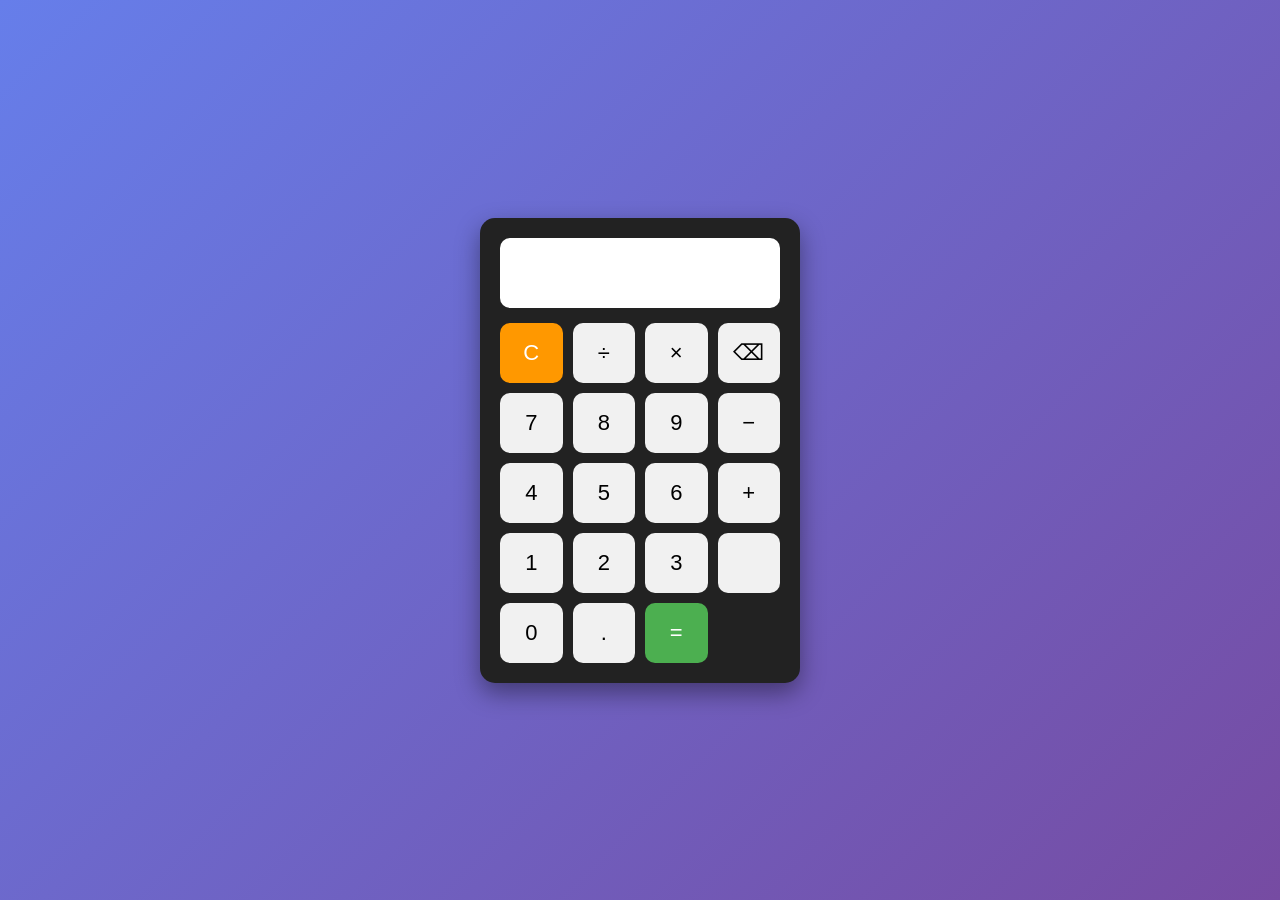
<file: CodeAlpha_Calculator/index.html>
<!DOCTYPE html>
<html lang="en">
<head>
    <meta charset="UTF-8">
    <meta name="viewport" content="width=device-width, initial-scale=1.0">
    <title>Calculator</title>
    <link rel="stylesheet" href="style.css">
</head>
<body>

<div class="calculator">

    <input type="text" id="display" readonly>

    <div class="buttons">

        <button onclick="clearDisplay()" class="operator">C</button>
        <button onclick="appendValue('/')">÷</button>
        <button onclick="appendValue('*')">×</button>
        <button onclick="deleteLast()">⌫</button>

        <button onclick="appendValue('7')">7</button>
        <button onclick="appendValue('8')">8</button>
        <button onclick="appendValue('9')">9</button>
        <button onclick="appendValue('-')">−</button>

        <button onclick="appendValue('4')">4</button>
        <button onclick="appendValue('5')">5</button>
        <button onclick="appendValue('6')">6</button>
        <button onclick="appendValue('+')">+</button>

        <button onclick="appendValue('1')">1</button>
        <button onclick="appendValue('2')">2</button>
        <button onclick="appendValue('3')">3</button>
        <button rowspan="2"></button>

        <button onclick="appendValue('0')">0</button>
        <button onclick="appendValue('.')">.</button>
        <button onclick="calculate()" class="equal">=</button>

    </div>

</div>

<script src="script.js"></script>

</body>
</html>
</file>
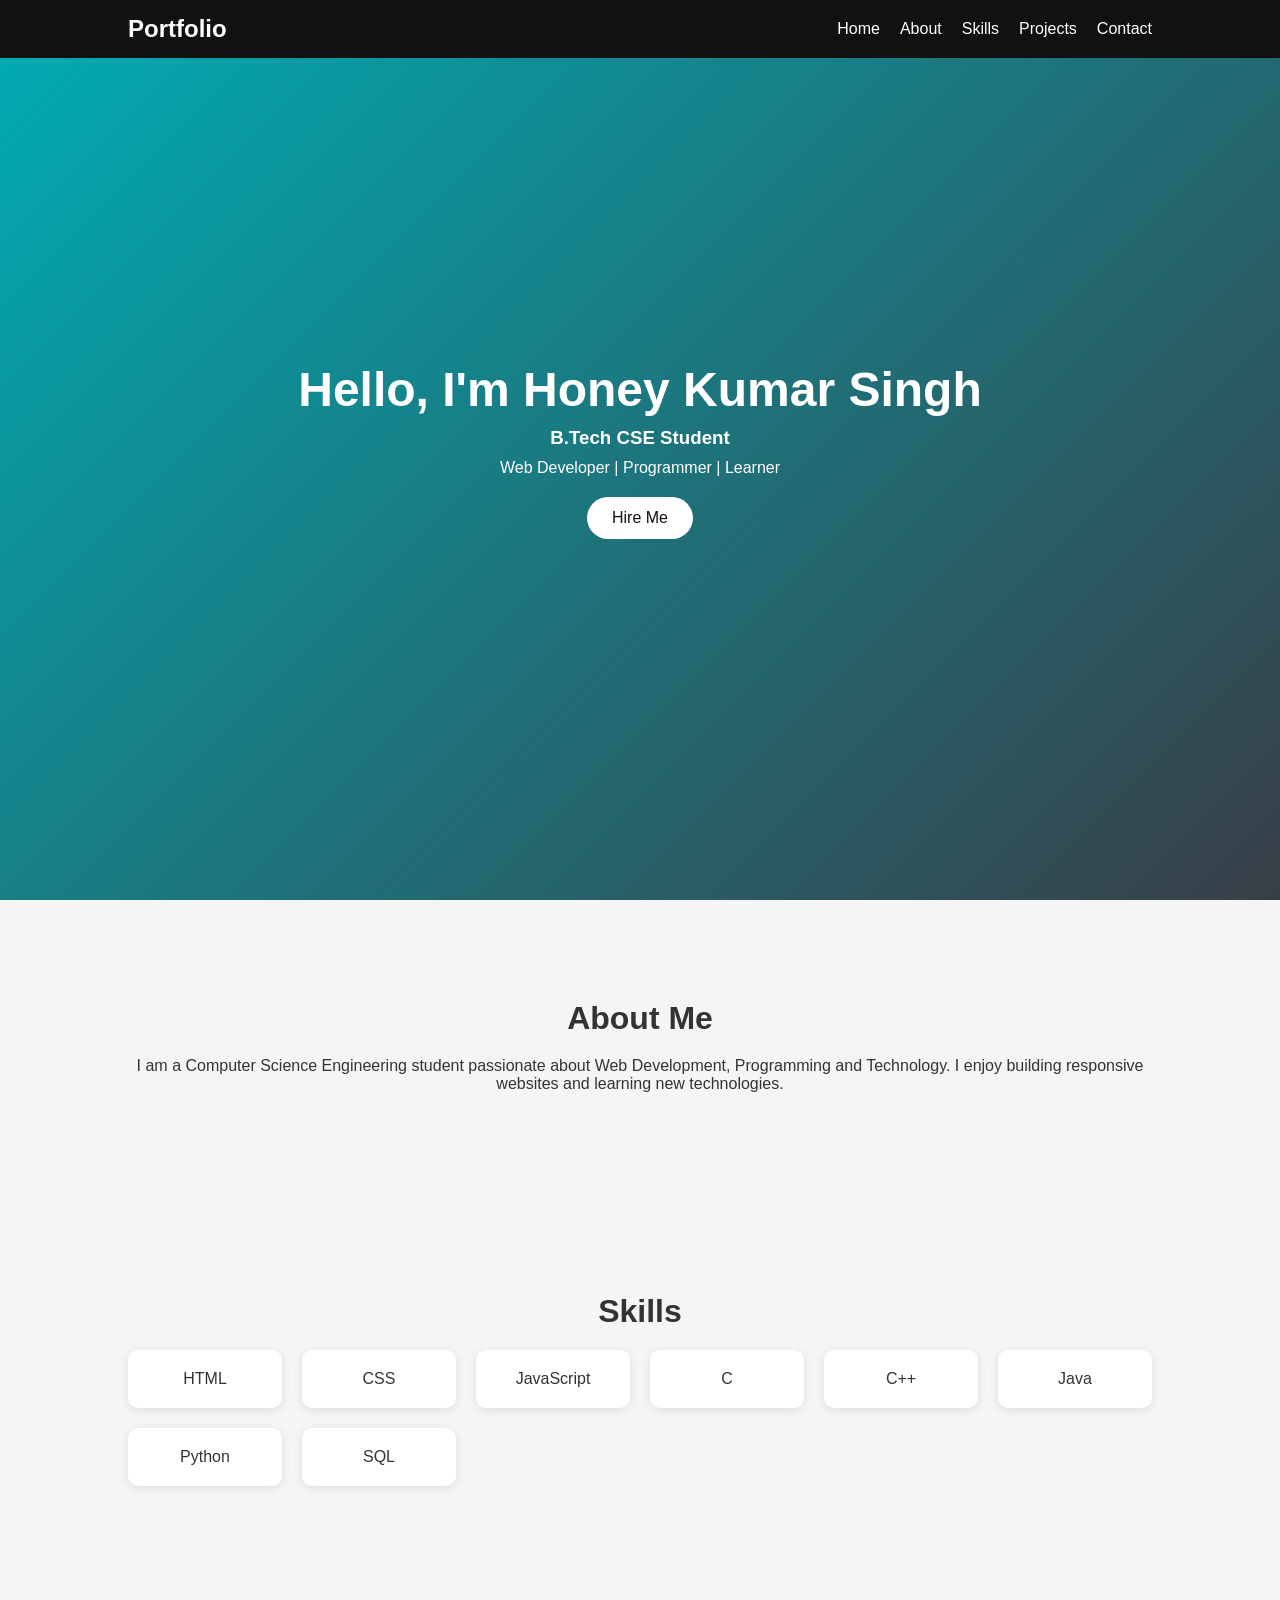
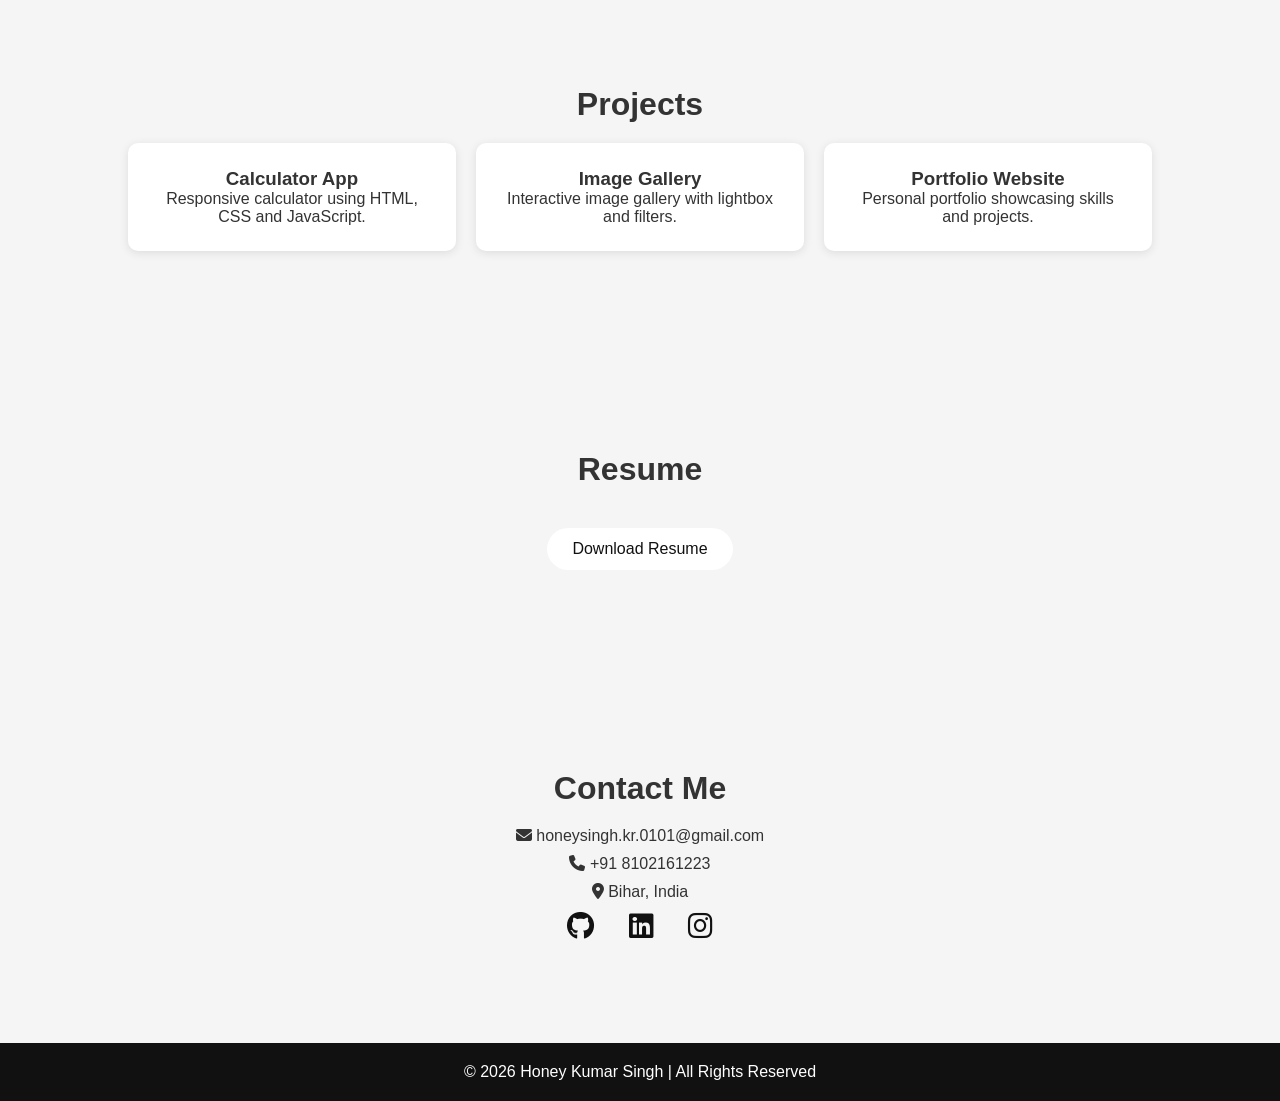
<file: CodeAlpha_Portfolio Site/index.html>
<!DOCTYPE html>
<html lang="en">
<head>
    <meta charset="UTF-8">
    <meta name="viewport" content="width=device-width, initial-scale=1.0">
    <title>My Portfolio</title>

    <link rel="stylesheet" href="style.css">

    <link rel="stylesheet"
    href="https://cdnjs.cloudflare.com/ajax/libs/font-awesome/6.5.1/css/all.min.css">

</head>
<body>

    <header>
        <nav>
            <h2 class="logo">Portfolio</h2>

            <ul>
                <li><a href="#home">Home</a></li>
                <li><a href="#about">About</a></li>
                <li><a href="#skills">Skills</a></li>
                <li><a href="#projects">Projects</a></li>
                <li><a href="#contact">Contact</a></li>
            </ul>
        </nav>
    </header>

    <section id="home" class="hero">
        <div class="hero-content">
            <h1>Hello, I'm Honey Kumar Singh</h1>
            <h3>B.Tech CSE Student</h3>
            <p>Web Developer | Programmer | Learner</p>

            <a href="#contact" class="btn">Hire Me</a>
        </div>
    </section>

    <section id="about" class="section reveal">
        <h2>About Me</h2>

        <p>
            I am a Computer Science Engineering student passionate
            about Web Development, Programming and Technology.
            I enjoy building responsive websites and learning new technologies.
        </p>
    </section>

    <section id="skills" class="section reveal">
        <h2>Skills</h2>

        <div class="skills-container">
            <div class="skill-card">HTML</div>
            <div class="skill-card">CSS</div>
            <div class="skill-card">JavaScript</div>
            <div class="skill-card">C</div>
            <div class="skill-card">C++</div>
            <div class="skill-card">Java</div>
            <div class="skill-card">Python</div>
            <div class="skill-card">SQL</div>
        </div>
    </section>

    <section id="projects" class="section reveal">
        <h2>Projects</h2>

        <div class="project-container">

            <div class="project-card">
                <h3>Calculator App</h3>
                <p>Responsive calculator using HTML, CSS and JavaScript.</p>
            </div>

            <div class="project-card">
                <h3>Image Gallery</h3>
                <p>Interactive image gallery with lightbox and filters.</p>
            </div>

            <div class="project-card">
                <h3>Portfolio Website</h3>
                <p>Personal portfolio showcasing skills and projects.</p>
            </div>

        </div>
    </section>

    <section class="section reveal">
        <h2>Resume</h2>

        <a href="resume.pdf" class="btn" download>
            Download Resume
        </a>
    </section>

    <section id="contact" class="section reveal">
        <h2>Contact Me</h2>

        <div class="contact-info">
            <p><i class="fas fa-envelope"></i> honeysingh.kr.0101@gmail.com</p>
            <p><i class="fas fa-phone"></i> +91 8102161223</p>
            <p><i class="fas fa-location-dot"></i> Bihar, India</p>
        </div>

        <div class="social-links">
            <a href="#"><i class="fab fa-github"></i></a>
            <a href="#"><i class="fab fa-linkedin"></i></a>
            <a href="#"><i class="fab fa-instagram"></i></a>
        </div>
    </section>

    <footer>
        <p>© 2026 Honey Kumar Singh | All Rights Reserved</p>
    </footer>

    <script src="script.js"></script>

</body>
</html>
</file>
<file: CodeAlpha_Calculator/style.css>
*{
    margin:0;
    padding:0;
    box-sizing:border-box;
    font-family:Arial, sans-serif;
}

body{
    height:100vh;
    display:flex;
    justify-content:center;
    align-items:center;
    background:linear-gradient(135deg,#667eea,#764ba2);
}

.calculator{
    width:320px;
    background:#222;
    padding:20px;
    border-radius:15px;
    box-shadow:0 10px 25px rgba(0,0,0,0.4);
}

#display{
    width:100%;
    height:70px;
    font-size:28px;
    text-align:right;
    padding:10px;
    border:none;
    border-radius:10px;
    margin-bottom:15px;
    background:#fff;
}

.buttons{
    display:grid;
    grid-template-columns:repeat(4,1fr);
    gap:10px;
}

button{
    height:60px;
    font-size:22px;
    border:none;
    border-radius:10px;
    cursor:pointer;
    transition:0.3s;
}

button:hover{
    transform:scale(1.05);
}

button:active{
    transform:scale(0.95);
}

.operator{
    background:#ff9800;
    color:white;
}

.equal{
    background:#4caf50;
    color:white;
}

button:not(.operator):not(.equal){
    background:#f1f1f1;
}

@media(max-width:400px){

    .calculator{
        width:95%;
    }

    button{
        height:55px;
        font-size:20px;
    }

    #display{
        font-size:24px;
    }
}
</file>
<file: CodeAlpha_Portfolio Site/style.css>
*{
    margin:0;
    padding:0;
    box-sizing:border-box;
    font-family:'Segoe UI',sans-serif;
}

html{
    scroll-behavior:smooth;
}

body{
    background:#f5f5f5;
    color:#333;
}


header{
    position:fixed;
    width:100%;
    top:0;
    background:#111;
    z-index:1000;
}

nav{
    display:flex;
    justify-content:space-between;
    align-items:center;
    padding:15px 10%;
}

.logo{
    color:white;
}

nav ul{
    display:flex;
    list-style:none;
}

nav ul li{
    margin-left:20px;
}

nav ul li a{
    color:white;
    text-decoration:none;
    transition:0.3s;
}

nav ul li a:hover{
    color:#00adb5;
}


.hero{
    height:100vh;
    display:flex;
    justify-content:center;
    align-items:center;
    text-align:center;
    background:linear-gradient(135deg,#00adb5,#393e46);
    color:white;
}

.hero h1{
    font-size:3rem;
}

.hero h3{
    margin:10px 0;
}

.btn{
    display:inline-block;
    margin-top:20px;
    padding:12px 25px;
    background:white;
    color:#111;
    border-radius:30px;
    text-decoration:none;
    transition:0.3s;
}

.btn:hover{
    transform:scale(1.1);
}


.section{
    padding:100px 10%;
    text-align:center;
}

.section h2{
    margin-bottom:20px;
    font-size:2rem;
}


.skills-container{
    display:grid;
    grid-template-columns:repeat(auto-fit,minmax(150px,1fr));
    gap:20px;
}

.skill-card{
    background:white;
    padding:20px;
    border-radius:10px;
    box-shadow:0 2px 10px rgba(0,0,0,0.1);
    transition:0.3s;
}

.skill-card:hover{
    transform:translateY(-10px);
}


.project-container{
    display:grid;
    grid-template-columns:repeat(auto-fit,minmax(250px,1fr));
    gap:20px;
}

.project-card{
    background:white;
    padding:25px;
    border-radius:10px;
    box-shadow:0 2px 10px rgba(0,0,0,0.1);
    transition:0.3s;
}

.project-card:hover{
    transform:scale(1.05);
}


.contact-info p{
    margin:10px;
}

.social-links a{
    color:#111;
    font-size:28px;
    margin:15px;
    transition:0.3s;
}

.social-links a:hover{
    color:#00adb5;
}


footer{
    text-align:center;
    background:#111;
    color:white;
    padding:20px;
}


.reveal{
    opacity:0;
    transform:translateY(50px);
    transition:all 1s ease;
}

.reveal.active{
    opacity:1;
    transform:translateY(0);
}


@media(max-width:768px){

    nav{
        flex-direction:column;
    }

    nav ul{
        margin-top:10px;
        flex-wrap:wrap;
        justify-content:center;
    }

    .hero h1{
        font-size:2rem;
    }
}
</file>
